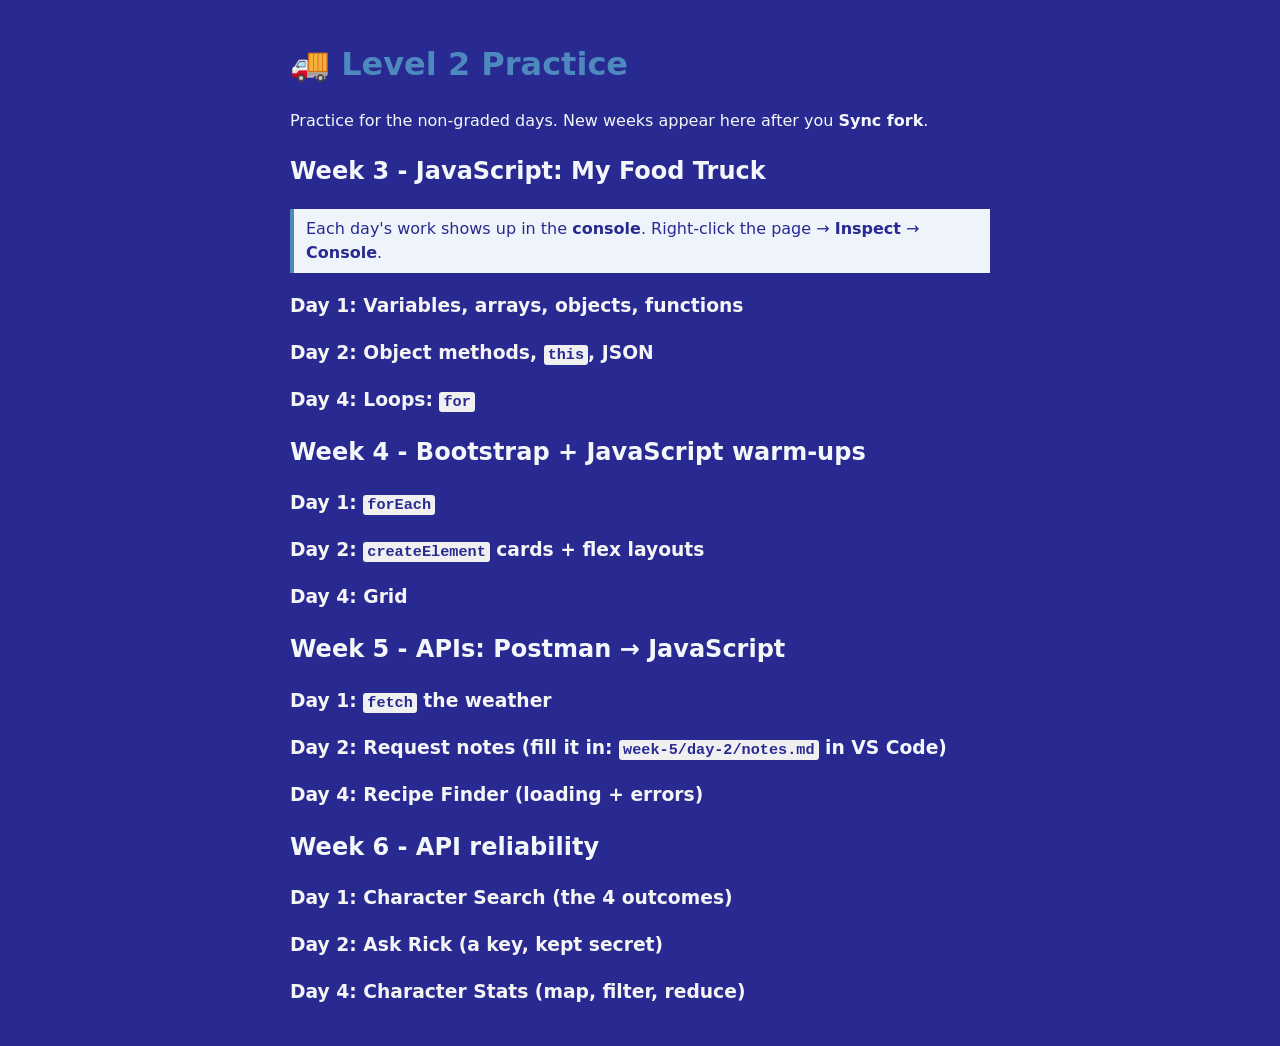
<file: index.html>
<!DOCTYPE html>
<html lang="en">
<head>
  <meta charset="UTF-8">
  <meta name="viewport" content="width=device-width, initial-scale=1.0">
  <title>Level 2 Practice</title>
  <link rel="stylesheet" href="style.css">
</head>
<body>
  <h1>🚚 Level 2 Practice</h1>
  <p>Practice for the non-graded days. New weeks appear here after you <strong>Sync fork</strong>.</p>

  <h2>Week 3 - JavaScript: My Food Truck</h2>
  <p class="tip">Each day's work shows up in the <strong>console</strong>.
    Right-click the page → <strong>Inspect</strong> → <strong>Console</strong>.</p>

  <h3><a href="week-3/day-1/index.html">Day 1: Variables, arrays, objects, functions</a></h3>
 

  <h3><a href="week-3/day-2/index.html">Day 2: Object methods, <code>this</code>, JSON</a></h3>
  
  <h3><a href="week-3/day-4/index.html">Day 4: Loops: <code>for</code></a></h3>

  <h2>Week 4 - Bootstrap + JavaScript warm-ups</h2>

  <h3><a href="week-4/day-1/index.html">Day 1: <code>forEach</code></a></h3>

  <h3><a href="week-4/day-2/index.html">Day 2: <code>createElement</code> cards + flex layouts</a></h3>

  <h3><a href="week-4/day-4/index.html">Day 4: Grid</a></h3>

  <h2>Week 5 - APIs: Postman → JavaScript</h2>

  <h3><a href="week-5/day-1/index.html">Day 1: <code>fetch</code> the weather</a></h3>

  <h3><a href="https://github.com/JenniferT9462/level-2-practice/blob/main/week-5/day-2/notes.md">Day 2: Request notes</a> (fill it in: <code>week-5/day-2/notes.md</code> in VS Code)</h3>

  <h3><a href="week-5/day-4/index.html">Day 4: Recipe Finder (loading + errors)</a></h3>

  <h2>Week 6 - API reliability</h2>

  <h3><a href="week-6/day-1/index.html">Day 1: Character Search (the 4 outcomes)</a></h3>

  <h3><a href="week-6/day-2/index.html">Day 2: Ask Rick (a key, kept secret)</a></h3>

  <h3><a href="week-6/day-4/index.html">Day 4: Character Stats (map, filter, reduce)</a></h3>

  <!-- <h2>Week 7 - Apps people use</h2>

  <h3><a href="week-7/day-1/index.html">Days 1–2: Recipe Picker (inputs + localStorage)</a></h3>

  <h3><a href="week-7/day-4/index.html">Day 4: Recipe Cards (Tailwind)</a></h3> --> 

</body>
</html>
</file>
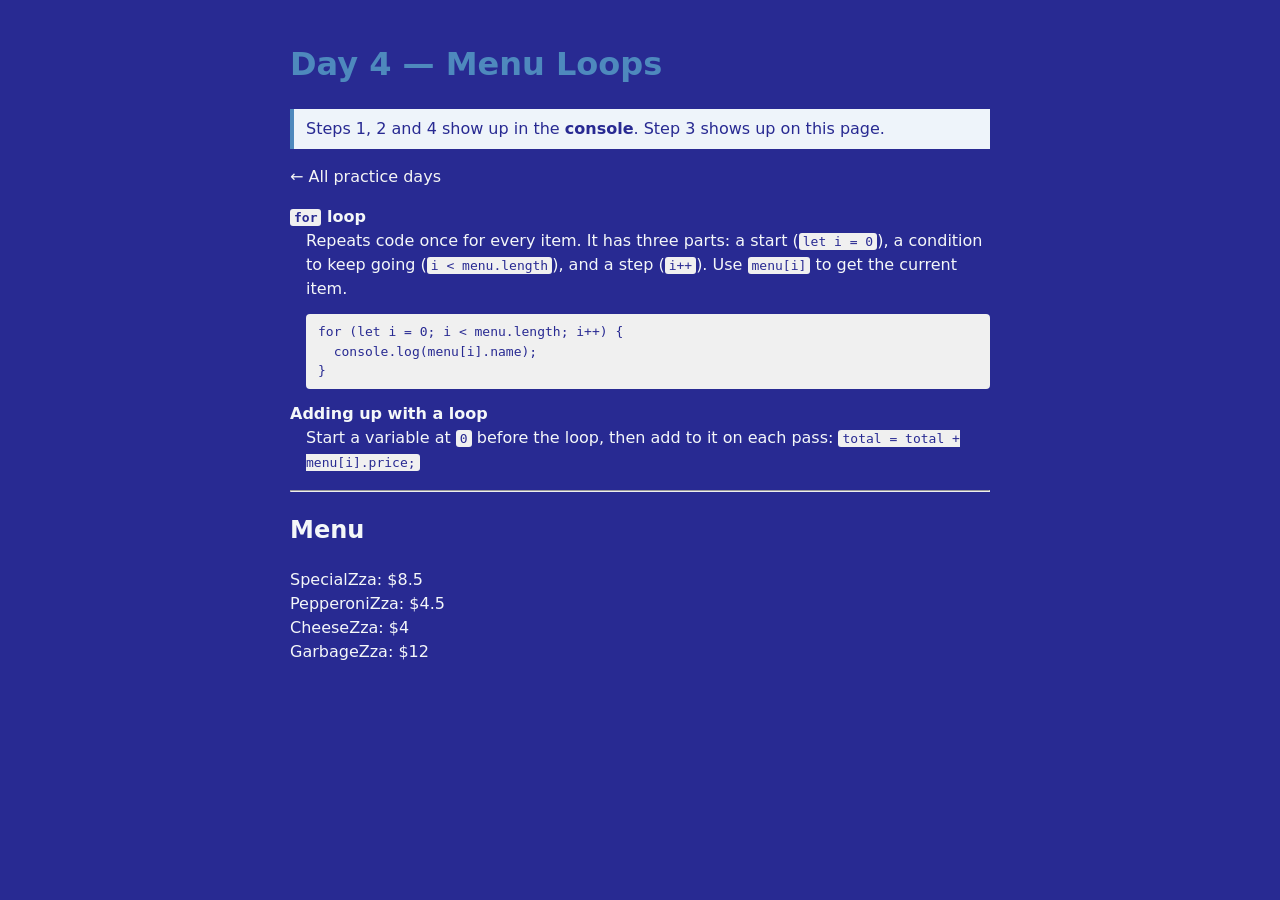
<file: week-3/day-4/index.html>
<!doctype html>
<html lang="en">
  <head>
    <meta charset="UTF-8" />
    <meta name="viewport" content="width=device-width, initial-scale=1.0" />
    <title>Day 4 — Menu Loops</title>
    <link rel="stylesheet" href="../../style.css" />
    <style>
      #menu-text { white-space: pre-line; } /* each item on its own line */
    </style>
  </head>
  <body>
    <h1>Day 4 — Menu Loops</h1>
    <p class="tip">
      Steps 1, 2 and 4 show up in the <strong>console</strong>. Step 3 shows up
      on this page.
    </p>
    <p><a href="../../index.html">← All practice days</a></p>
    <dl>
      <dt><code>for</code> loop</dt>
      <dd>
        Repeats code once for every item. It has three parts: a start (<code
          >let i = 0</code
        >), a condition to keep going (<code>i &lt; menu.length</code>), and a
        step (<code>i++</code>). Use <code>menu[i]</code> to get the current
        item.
        <pre><code>for (let i = 0; i &lt; menu.length; i++) {
  console.log(menu[i].name);
}</code></pre>
      </dd>

      <dt>Adding up with a loop</dt>
      <dd>
        Start a variable at <code>0</code> before the loop, then add to it on
        each pass: <code>total = total + menu[i].price;</code>
      </dd>
    </dl>


    <hr>
    <h2>Menu</h2>
    <p id="menu-text"></p>

    <script src="script.js"></script>
  </body>
</html>
</file>
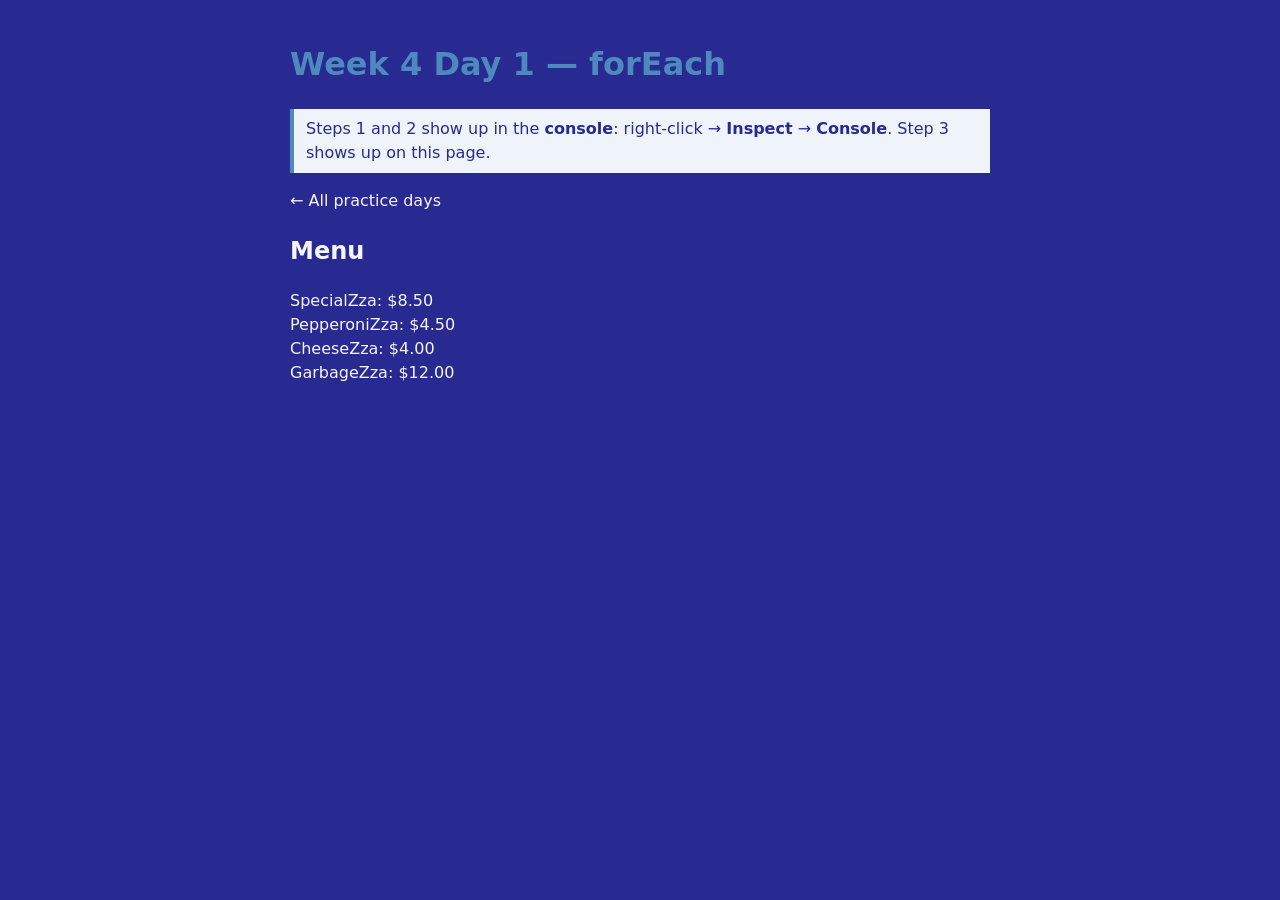
<file: week-4/day-1/index.html>
<!DOCTYPE html>
<html lang="en">
<head>
  <meta charset="UTF-8">
  <meta name="viewport" content="width=device-width, initial-scale=1.0">
  <title>Week 4 Day 1 — forEach</title>
  <link rel="stylesheet" href="../../style.css">
  <style>
    #menu-text { white-space: pre-line; } /* each item on its own line */
  </style>
</head>
<body>
  <h1>Week 4 Day 1 — forEach</h1>
  <p class="tip">Steps 1 and 2 show up in the <strong>console</strong>: right-click → <strong>Inspect</strong> → <strong>Console</strong>. Step 3 shows up on this page.</p>
  <p><a href="../../index.html">← All practice days</a></p>

  <h2>Menu</h2>
  <p id="menu-text"></p>

  <script src="script.js"></script>
</body>
</html>
</file>
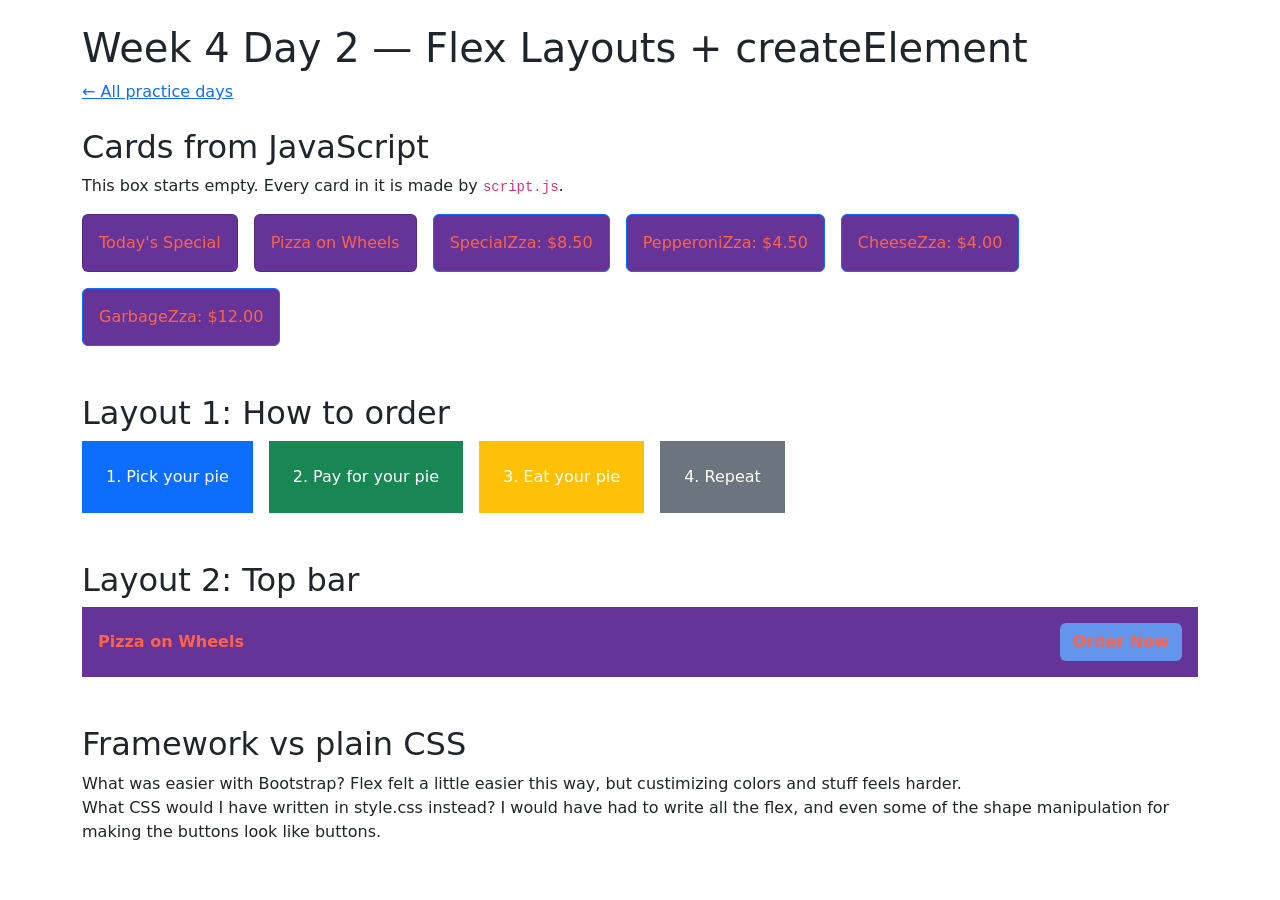
<file: week-4/day-2/index.html>
<!DOCTYPE html>
<html lang="en">
<head>
  <meta charset="UTF-8">
  <meta name="viewport" content="width=device-width, initial-scale=1.0">
  <title>Week 4 Day 2 — Flex Layouts + createElement</title>
  <link rel="stylesheet" href="https://cdn.jsdelivr.net/npm/bootstrap@5.3.3/dist/css/bootstrap.min.css">
  <style>
    :root{
      --brand-background: rebeccapurple;
      --brand: tomato;
      --brand-accent: cornflowerblue;
      --brand-accent-hover: cadetblue;
    }
    .bg-truck{
      background-color: var(--brand-background);
      color: var(--brand);
    }
    .btn-truck{
      background-color: var(--brand-accent);
      color: var(--brand);
      font-weight: bold;
    }
    .btn-truck:hover{
      background-color: var(--brand-accent-hover);
    }
  </style>
</head>
<body>
  <main class="container py-4">
    <h1>Week 4 Day 2 — Flex Layouts + createElement</h1>
    <p><a href="../../index.html">← All practice days</a></p>

    <!-- ========== Cards made by JavaScript (script.js) ========== -->
    <h2 class="mt-4">Cards from JavaScript</h2>
    <p>This box starts empty. Every card in it is made by <code>script.js</code>.</p>
    <div id="card-area" class="d-flex flex-wrap gap-3"></div>


    <!-- ========== Layout 1: stack on phones, a row on bigger screens ========== -->
    <h2 class="mt-5">Layout 1: How to order</h2>
    <!-- TODO: give the div below these classes: d-flex flex-column flex-md-row gap-3 -->
    <div class="d-flex flex-column flex-md-row gap-3">
      <div class="p-4 bg-primary text-white">1. Pick your pie</div>
      <div class="p-4 bg-success text-white">2. Pay for your pie</div>
      <div class="p-4 bg-warning text-white">3. Eat your pie</div>
      <div class="p-4 bg-secondary text-white">4. Repeat</div>
    </div>
    <!-- TODO: change the three steps to fit YOUR truck. -->


    <!-- ========== Layout 2: a bar with one thing left, one thing right ========== -->
    <h2 class="mt-5">Layout 2: Top bar</h2>
    <!-- TODO: build a bar with your truck's name on the LEFT and a button on the RIGHT,
          both lined up in the middle (top to bottom).
          Classes you'll need: d-flex  justify-content-between  align-items-center
          Give it a background and padding so you can see it: bg-dark text-white p-3 -->
    <div class="bg-truck p-3 d-flex justify-content-between align-items-center">
      <span class="fw-bold">
        Pizza on Wheels
      </span>
      <a href="#" class="btn btn-truck">
        Order Now
      </a>
    </div>


    <!-- ========== Compare ========== -->
    <h2 class="mt-5">Framework vs plain CSS</h2>
    <!-- TODO: write 1–2 sentences: what was easier with Bootstrap classes?
          What would you have written in style.css instead? -->
    <p>
      What was easier with Bootstrap? Flex felt a little easier this way, but custimizing colors and stuff feels harder. 
      <br>
      What CSS would I have written in style.css instead? I would have had to write all the flex, and even some of the shape manipulation for making the buttons look like buttons.
    </p>
  </main>

  <script src="script.js"></script>
</body>
</html>
</file>
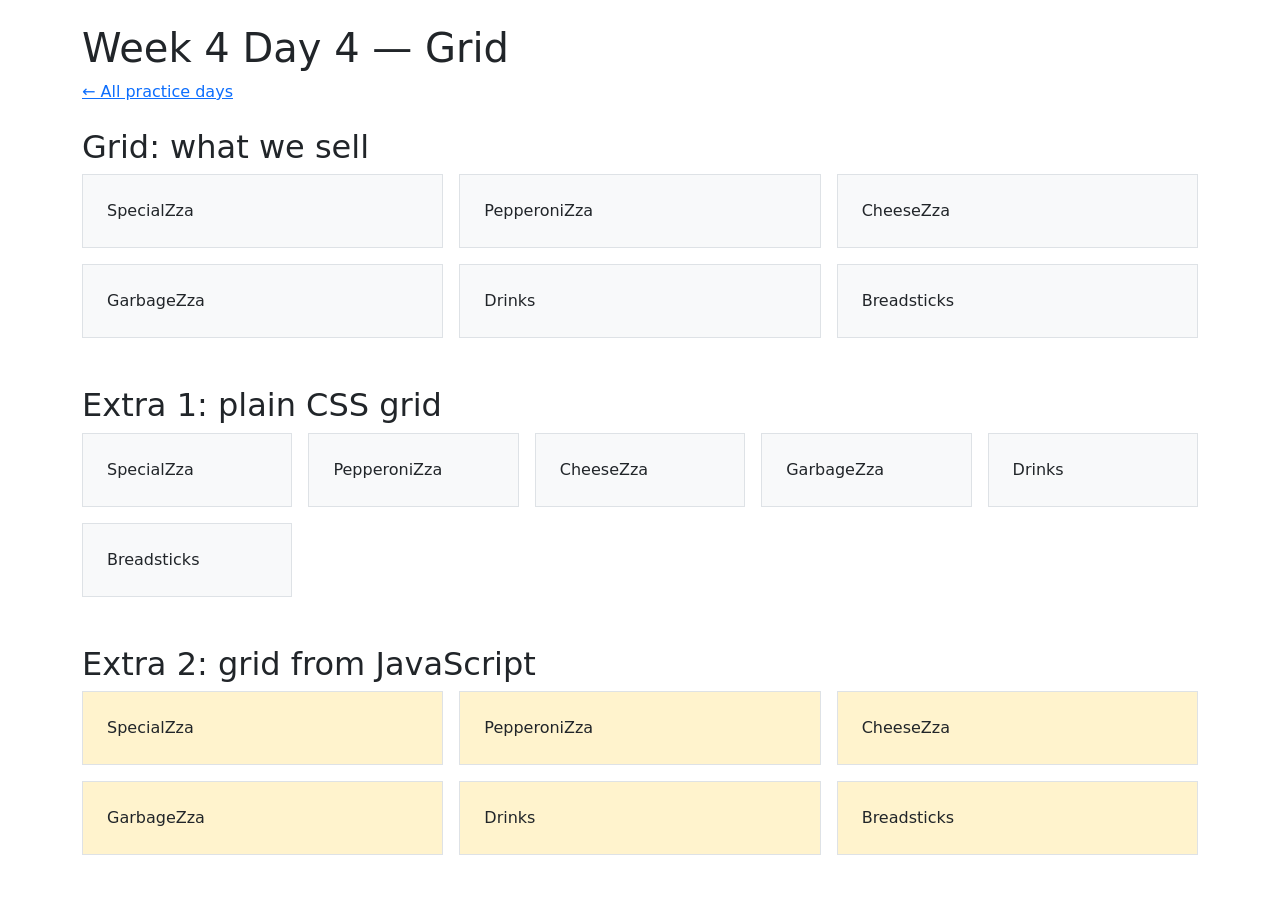
<file: week-4/day-4/index.html>
<!DOCTYPE html>
<html lang="en">
<head>
  <meta charset="UTF-8">
  <meta name="viewport" content="width=device-width, initial-scale=1.0">
  <title>Week 4 Day 4 — Grid</title>
  <link rel="stylesheet" href="https://cdn.jsdelivr.net/npm/bootstrap@5.3.3/dist/css/bootstrap.min.css">
</head>
<body>
  <main class="container py-4">
    <h1>Week 4 Day 4 — Grid</h1>
    <p><a href="../../index.html">← All practice days</a></p>

    <!-- ========== Grid: six items ========== -->
    <h2 class="mt-4">Grid: what we sell</h2>
    <!-- TODO: give the div below these classes: row row-cols-1 row-cols-sm-2 row-cols-lg-3 g-3
         That means: 1 column on phones, 2 from small screens up, 3 from large screens up. -->
    <div class="row row-cols-1 row-cols-sm-2 row-cols-lg-3 g-3">
      <div class="col"><div class="p-4 bg-light border">SpecialZza</div></div>
      <div class="col"><div class="p-4 bg-light border">PepperoniZza</div></div>
      <div class="col"><div class="p-4 bg-light border">CheeseZza</div></div>
      <div class="col"><div class="p-4 bg-light border">GarbageZza</div></div>
      <div class="col"><div class="p-4 bg-light border">Drinks</div></div>
      <div class="col"><div class="p-4 bg-light border">Breadsticks</div></div>
    </div>
    <!-- TODO: change the six items to fit YOUR truck. -->


    <!-- ========== Extra 1: the same grid in plain CSS ========== -->
    <!-- If you finish early: copy the six items into the div below (without the "col" wrappers),
         then compare the plain CSS in the <style> block with the Bootstrap classes above. -->
    <h2 class="mt-5">Extra 1: plain CSS grid</h2>
    <div class="plain-grid">
      <div class="p-4 bg-light border">
        SpecialZza
      </div>
      <div class="p-4 bg-light border">
        PepperoniZza
      </div>
      <div class="p-4 bg-light border">
        CheeseZza
      </div>
      <div class="p-4 bg-light border">
        GarbageZza
      </div>
      <div class="p-4 bg-light border">
        Drinks
      </div>
      <div class="p-4 bg-light border">
        Breadsticks
      </div>
    </div>


    <!-- ========== Extra 2: a grid made by JavaScript (script.js) ========== -->
    <!-- Review of Monday + Tuesday: forEach + createElement. Nothing new. -->
    <h2 class="mt-5">Extra 2: grid from JavaScript</h2>
    <div id="js-grid" class="row row-cols-1 row-cols-sm-2 row-cols-lg-3 g-3"></div>
  </main>

  <style>
    .plain-grid {
      display: grid;
      grid-template-columns: repeat(auto-fit, minmax(200px, 1fr));
      gap: 1rem;
    }
  </style>

  <script src="script.js"></script>
</body>
</html>
</file>
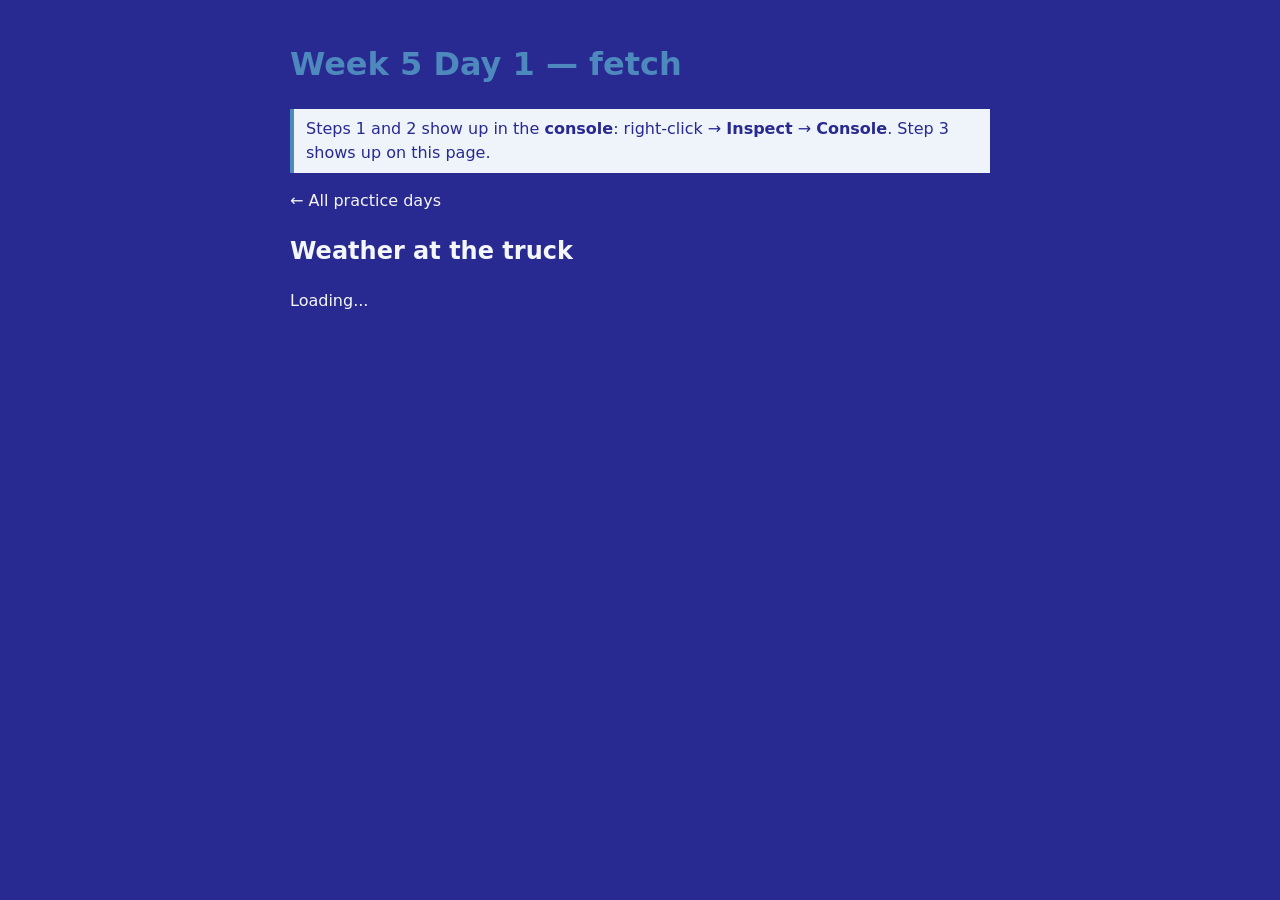
<file: week-5/day-1/index.html>
<!DOCTYPE html>
<html lang="en">
<head>
  <meta charset="UTF-8">
  <meta name="viewport" content="width=device-width, initial-scale=1.0">
  <title>Week 5 Day 1 — fetch</title>
  <link rel="stylesheet" href="../../style.css">
</head>
<body>
  <h1>Week 5 Day 1 — fetch</h1>
  <p class="tip">Steps 1 and 2 show up in the <strong>console</strong>: right-click → <strong>Inspect</strong> → <strong>Console</strong>. Step 3 shows up on this page.</p>
  <p><a href="../../index.html">← All practice days</a></p>

  <h2>Weather at the truck</h2>
  <p id="weather">Loading...</p>

  <script src="script.js"></script>
</body>
</html>
</file>
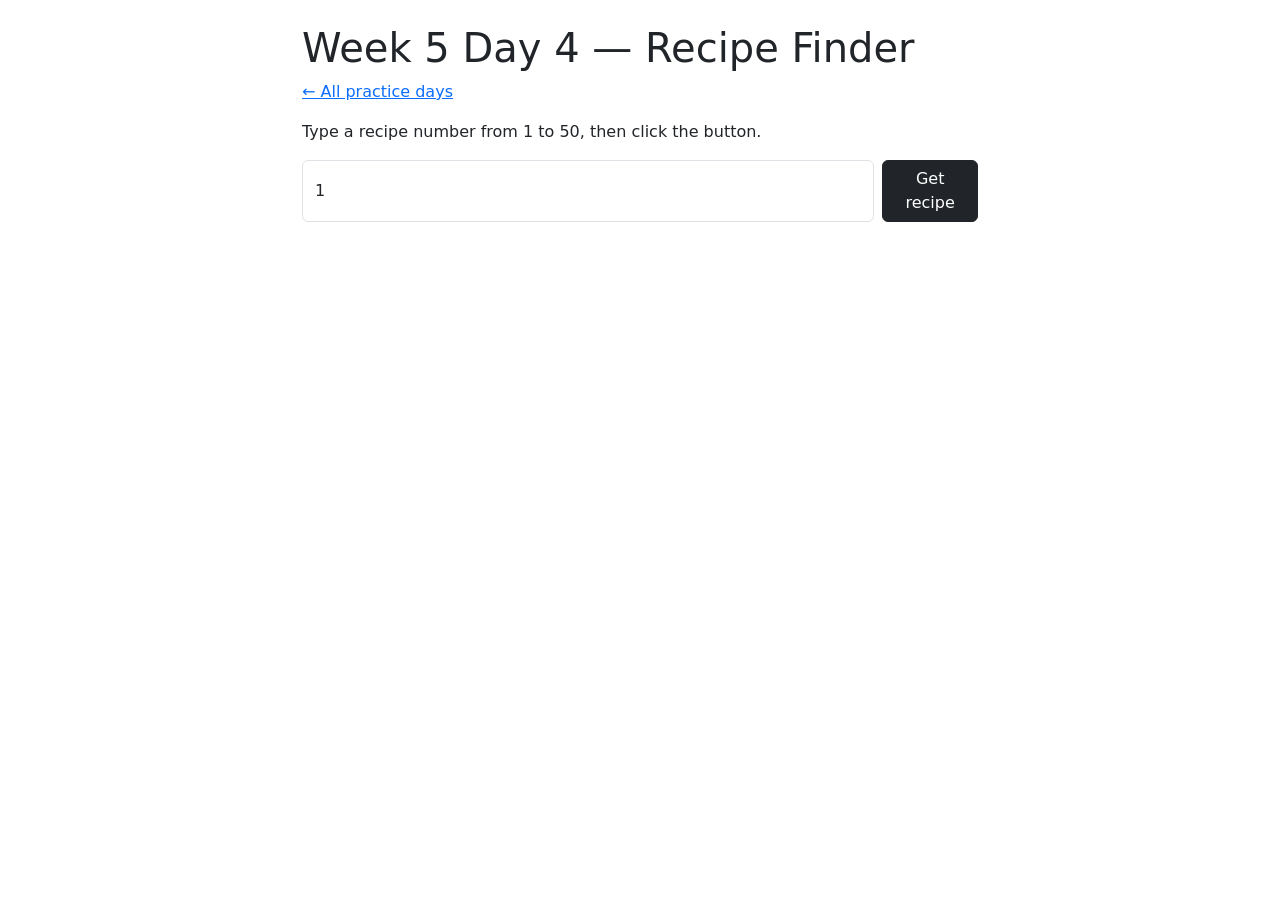
<file: week-5/day-4/index.html>
<!DOCTYPE html>
<html lang="en">
<head>
  <meta charset="UTF-8">
  <meta name="viewport" content="width=device-width, initial-scale=1.0">
  <title>Week 5 Day 4 — Recipe Finder</title>
  <link rel="stylesheet" href="https://cdn.jsdelivr.net/npm/bootstrap@5.3.3/dist/css/bootstrap.min.css">
</head>
<body>
  <main class="container py-4" style="max-width: 700px;">
    <h1>Week 5 Day 4 — Recipe Finder</h1>
    <p><a href="../../index.html">← All practice days</a></p>

    <p>Type a recipe number from 1 to 50, then click the button.</p>
    <div class="d-flex gap-2 mb-3">
      <input id="recipe-id" type="number" class="form-control" value="1" min="1">
      <button id="load-btn" class="btn btn-dark">Get recipe</button>
    </div>

    <!-- Messages go here: "Loading...", "No recipe with that number"... -->
    <p id="status" class="fw-bold"></p>

    <!-- The recipe card goes here. script.js fills it. -->
    <div id="recipe"></div>
  </main>

  <script src="script.js"></script>
</body>
</html>
</file>
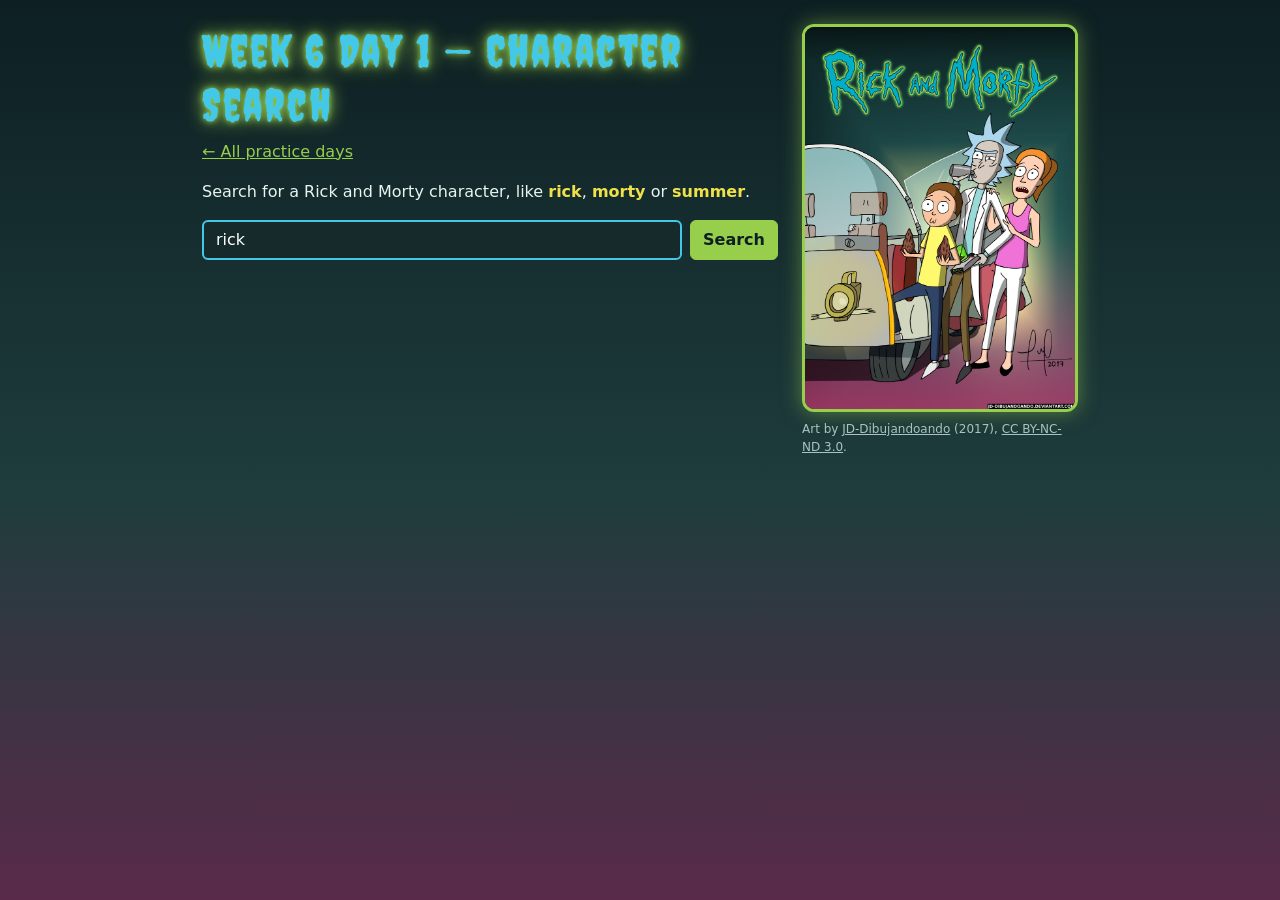
<file: week-6/day-1/index.html>
<!DOCTYPE html>
<html lang="en">
  <head>
    <meta charset="UTF-8">
    <meta name="viewport" content="width=device-width, initial-scale=1.0">
    <title>Week 6 Day 1 — Character Search</title>
    <link rel="stylesheet" href="https://cdn.jsdelivr.net/npm/bootstrap@5.3.3/dist/css/bootstrap.min.css">
    <link rel="stylesheet" href="https://fonts.googleapis.com/css2?family=Creepster&display=swap">
    <style>
      /* Colors picked from the poster */
      :root {
        --portal-green: #97ce4c;
        --rick-blue: #44c8e8;
        --morty-yellow: #f0e14a;
        --summer-pink: #e868c8;
        --space-dark: #0d1f22;
        --space-teal: #1f3d3d;
        --card-dark: #16292b;
      }

      body {
        color: #e8f4f0;
        background: linear-gradient(180deg, var(--space-dark) 0%, var(--space-teal) 55%, #5a2a4a 100%);
        background-attachment: fixed;
        min-height: 100vh;
      }

      h1 {
        font-family: "Creepster", cursive;
        color: var(--rick-blue);
        font-size: 2.8rem;
        letter-spacing: 2px;
        text-shadow: 0 0 6px var(--portal-green), 0 0 18px var(--portal-green);
      }

      a { color: var(--portal-green); }
      a:hover { color: var(--morty-yellow); }

      strong { color: var(--morty-yellow); }

      .poster {
        width: 100%;
        border-radius: 12px;
        border: 3px solid var(--portal-green);
        box-shadow: 0 0 20px rgba(151, 206, 76, 0.5);
      }

      .credit {
        font-size: 0.75rem;
        color: #a9c4c0;
      }
      .credit a { color: #a9c4c0; }

      #search-box {
        background: var(--card-dark);
        color: #fff;
        border: 2px solid var(--rick-blue);
      }
      #search-box:focus {
        border-color: var(--portal-green);
        box-shadow: 0 0 0 0.25rem rgba(151, 206, 76, 0.35);
      }

      #search-btn {
        background: var(--portal-green);
        border-color: var(--portal-green);
        color: var(--space-dark);
        font-weight: bold;
      }
      #search-btn:hover {
        background: var(--morty-yellow);
        border-color: var(--morty-yellow);
      }

      #status { color: var(--summer-pink); }

      /* The Retry button from the Extra */
      #status .btn-outline-dark {
        color: var(--portal-green);
        border-color: var(--portal-green);
      }
      #status .btn-outline-dark:hover {
        background: var(--portal-green);
        color: var(--space-dark);
      }

      #results .list-group-item {
        background: var(--card-dark);
        color: #e8f4f0;
        border-color: var(--space-teal);
        border-left: 4px solid var(--portal-green);
      }
    </style>
  </head>
  <body>
    <main class="container py-4" style="max-width: 900px;">
      <div class="row g-4 align-items-start">

        <div class="col-md-8">
          <h1>Week 6 Day 1 — Character Search</h1>
          <p><a href="../../index.html">← All practice days</a></p>

          <p>Search for a Rick and Morty character, like <strong>rick</strong>, <strong>morty</strong> or <strong>summer</strong>.</p>
          <div class="d-flex gap-2 mb-3">
            <input id="search-box" type="text" class="form-control" value="rick">
            <button id="search-btn" class="btn btn-dark">Search</button>
          </div>

          <!-- Messages go here: loading, error, nothing found -->
          <p id="status" class="fw-bold"></p>

          <!-- Results go here -->
          <ul id="results" class="list-group"></ul>
        </div>

        <div class="col-md-4">
          <img class="poster" src="images/rick-and-morty-poster.png" alt="Fan art of Rick, Morty and Summer next to Rick's space cruiser">
          <p class="credit mt-2">
            Art by <a href="https://www.deviantart.com/jd-dibujandoando">JD-Dibujandoando</a> (2017),
            <a href="https://creativecommons.org/licenses/by-nc-nd/3.0/">CC BY-NC-ND 3.0</a>.
          </p>
        </div>

      </div>
    </main>

    <script src="script.js"></script>
  </body>
</html>
</file>
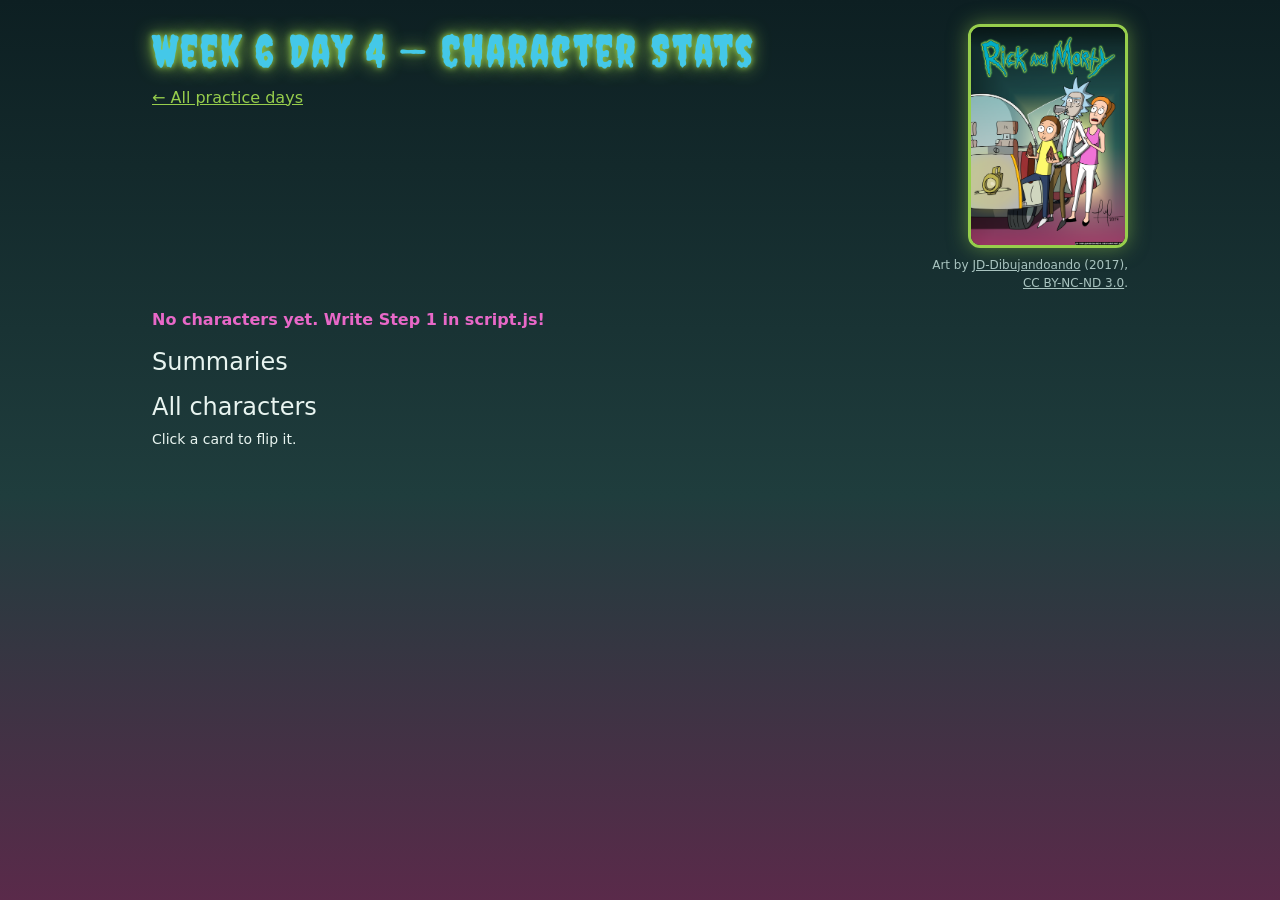
<file: week-6/day-4/index.html>
<!DOCTYPE html>
<html lang="en">
<head>
  <meta charset="UTF-8">
  <meta name="viewport" content="width=device-width, initial-scale=1.0">
  <title>Week 6 Day 4 — Character Stats</title>
  <link rel="stylesheet" href="https://cdn.jsdelivr.net/npm/bootstrap@5.3.3/dist/css/bootstrap.min.css">
  <link rel="stylesheet" href="https://fonts.googleapis.com/css2?family=Creepster&display=swap">
  <!-- The theme comes BEFORE style.css, so your .dead style still wins -->
  <style>
    /* Colors picked from the poster */
    :root {
      --portal-green: #97ce4c;
      --rick-blue: #44c8e8;
      --morty-yellow: #f0e14a;
      --summer-pink: #e868c8;
      --space-dark: #0d1f22;
      --space-teal: #1f3d3d;
      --card-dark: #16292b;
    }

    body {
      color: #e8f4f0;
      background: linear-gradient(180deg, var(--space-dark) 0%, var(--space-teal) 55%, #5a2a4a 100%);
      background-attachment: fixed;
      min-height: 100vh;
    }

    h1 {
      font-family: "Creepster", cursive;
      color: var(--rick-blue);
      font-size: 2.8rem;
      letter-spacing: 2px;
      text-shadow: 0 0 6px var(--portal-green), 0 0 18px var(--portal-green);
    }

    h2 { color: var(--portal-green); }

    a { color: var(--portal-green); }
    a:hover { color: var(--morty-yellow); }

    .poster {
      width: 100%;
      max-width: 160px;
      border-radius: 12px;
      border: 3px solid var(--portal-green);
      box-shadow: 0 0 20px rgba(151, 206, 76, 0.5);
    }

    .credit {
      font-size: 0.75rem;
      color: #a9c4c0;
    }
    .credit a { color: #a9c4c0; }

    #status { color: var(--summer-pink); }

    /* Every card: dark, with a Rick-blue edge */
    .card {
      background-color: var(--card-dark);
      color: #e8f4f0;
      border: 2px solid var(--rick-blue);
    }

    /* The back of a flip card gets a portal-green edge */
    .back { border-color: var(--portal-green); }

    /* The big numbers in the summary cards */
    #summary .display-6 { color: var(--morty-yellow); }
    #summary .text-secondary { color: #a9c4c0 !important; }
  </style>
  <link rel="stylesheet" href="style.css">
</head>
<body>
  <main class="container py-4" style="max-width: 1000px;">
    <div class="d-flex gap-4 align-items-start mb-3">
      <div class="flex-grow-1">
        <h1>Week 6 Day 4 — Character Stats</h1>
        <p><a href="../../index.html">← All practice days</a></p>
      </div>
      <div class="d-none d-sm-block text-end">
        <img class="poster" src="images/rick-and-morty-poster.png" alt="Fan art of Rick, Morty and Summer next to Rick's space cruiser">
        <p class="credit mt-2 mb-0">
          Art by <a href="https://www.deviantart.com/jd-dibujandoando">JD-Dibujandoando</a> (2017),<br>
          <a href="https://creativecommons.org/licenses/by-nc-nd/3.0/">CC BY-NC-ND 3.0</a>.
        </p>
      </div>
    </div>

    <!-- Your loading and error messages replace this text -->
    <p id="status" class="fw-bold">No characters yet. Write Step 1 in script.js!</p>

    <h2 class="h4">Summaries</h2>
    <div id="summary" class="row g-3 mb-4"></div>

    <h2 class="h4">All characters</h2>
    <p class="small">Click a card to flip it.</p>
    <div id="character-list" class="row g-3"></div>
  </main>

  <script src="script.js"></script>
</body>
</html>
</file>
<file: style.css>
body {
  font-family: system-ui, sans-serif;
  max-width: 700px;
  margin: 40px auto;
  padding: 0 16px;
  line-height: 1.5;
  background: #282a92;
  color: #f4f7f9;
}

h1 {
  color: #4e89bd;
}

.tip {
  background: #eef4fa;
  border-left: 4px solid #4e89bd;
  padding: 8px 12px;
  color: #282a92;
}

a {
  text-decoration: none; 
  color: whitesmoke;
}

a:hover {
  font-size: 24px;
  border: solid white 2px;
  padding: 4px;
  transition: transform 0.3s ease-out;
}

code {
  background: #f0f0f0;
  padding: 1px 4px;
  border-radius: 3px;
  color: #282a92;
}

pre {
  background: #f0f0f0;
  padding: 8px 12px;
  border-radius: 4px;
  overflow-x: auto;
}

pre code {
  padding: 0;
}

dt {
  font-weight: bold;
  margin-top: 12px;
}

dd {
  margin-left: 16px;
}

#weather { white-space: pre-line; }
</file>
<file: week-6/day-4/style.css>
/* Week 6 Day 4 — a dead character's card turns dark, and the picture turns gray.
   JavaScript adds the class "dead" to the card. CSS does the rest. */

.dead .face {
  background-color: #4a4a4a;
  color: white;
}

.dead img {
  filter: grayscale(100%);
}


/* ---------- Flip cards ----------
   JavaScript adds the class "flipped" when you click a card.
   The inner box turns around (rotateY), so the back shows. */

.flip-card {
  perspective: 1000px;   /* makes the turn look 3D */
  cursor: pointer;
}

.flip-inner {
  position: relative;
  height: 100%;
  transition: transform 0.6s;
  transform-style: preserve-3d;
}

.flipped .flip-inner {
  transform: rotateY(180deg);
}

.face {
  backface-visibility: hidden;   /* hide a side while it faces away */
  -webkit-backface-visibility: hidden;   /* the same, for Safari */
}

.front {
  height: 100%;
}

.back {
  position: absolute;   /* sits right on top of the front */
  inset: 0;
  overflow-y: auto;
  transform: rotateY(180deg);
}
</file>
